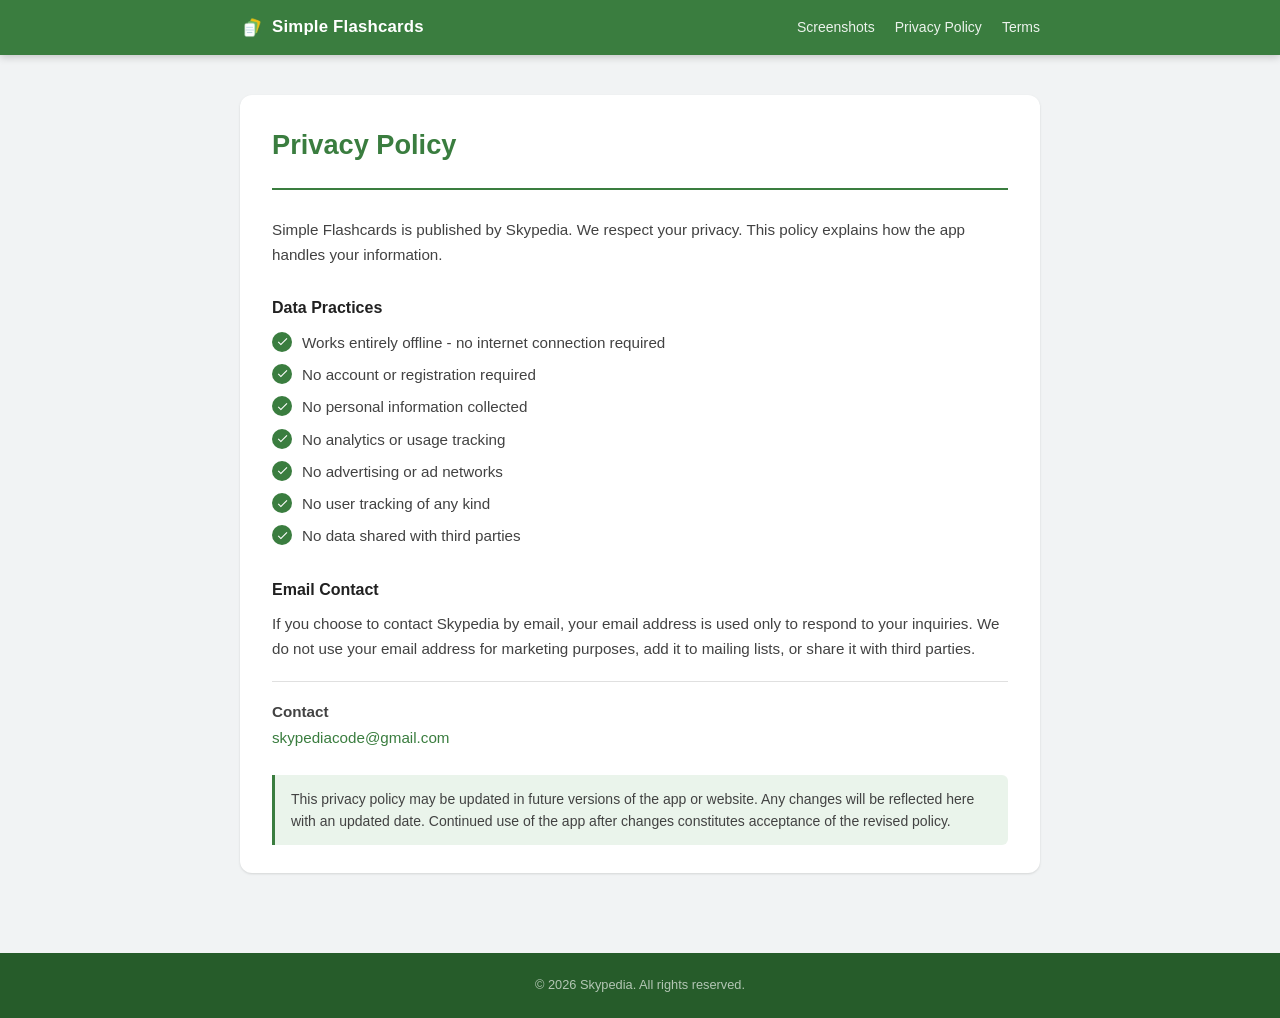
<file: privacy-policy.html>
<!doctype html>
<html lang="en">
  <head>
    <meta charset="UTF-8" />
    <meta name="viewport" content="width=device-width, initial-scale=1.0" />
    <title>Privacy Policy – Simple Flashcards</title>
    <meta
      name="description"
      content="Privacy Policy for Simple Flashcards, published by Skypedia."
    />
    <link rel="stylesheet" href="styles.css" />
    <link rel="icon" type="image/png" sizes="192x192" href="app-icon.png" />
    <link rel="apple-touch-icon" sizes="192x192" href="app-icon.png" />
    <link rel="shortcut icon" href="app-icon.png" type="image/png" />
  </head>
  <body>
    <header>
      <div class="container">
        <a href="index.html" class="site-title" id="nav-brand"
          ><img src="app-icon-header.webp" alt="" class="nav-icon" />Simple
          Flashcards</a
        >
        <nav>
          <a href="screenshots.html" id="nav-screenshots">Screenshots</a>
          <a href="privacy-policy.html" id="nav-privacy">Privacy Policy</a>
          <a href="terms.html" id="nav-terms">Terms</a>
        </nav>
      </div>
    </header>

    <main>
      <div class="container">
        <div class="card">
          <div class="page-header">
            <h1>Privacy Policy</h1>
            <!-- <p class="updated">Last updated: June 2026</p> -->
          </div>

          <div class="prose">
            <p>
              Simple Flashcards is published by Skypedia. We respect your
              privacy. This policy explains how the app handles your
              information.
            </p>

            <h2>Data Practices</h2>
            <ul>
              <li>Works entirely offline - no internet connection required</li>
              <li>No account or registration required</li>
              <li>No personal information collected</li>
              <li>No analytics or usage tracking</li>
              <li>No advertising or ad networks</li>
              <li>No user tracking of any kind</li>
              <li>No data shared with third parties</li>
            </ul>

            <h2>Email Contact</h2>
            <p>
              If you choose to contact Skypedia by email, your email address is
              used only to respond to your inquiries. We do not use your email
              address for marketing purposes, add it to mailing lists, or share
              it with third parties.
            </p>

            <div class="contact-block">
              <p><strong>Contact</strong></p>
              <p>
                <a href="mailto:skypediacode@gmail.com" id="link-contact"
                  >skypediacode@gmail.com</a
                >
              </p>
            </div>

            <div class="note">
              This privacy policy may be updated in future versions of the app
              or website. Any changes will be reflected here with an updated
              date. Continued use of the app after changes constitutes
              acceptance of the revised policy.
            </div>
          </div>
        </div>
      </div>
    </main>

    <footer>
      <div class="container">
        <p>&copy; 2026 Skypedia. All rights reserved.</p>
      </div>
    </footer>
  </body>
</html>
</file>
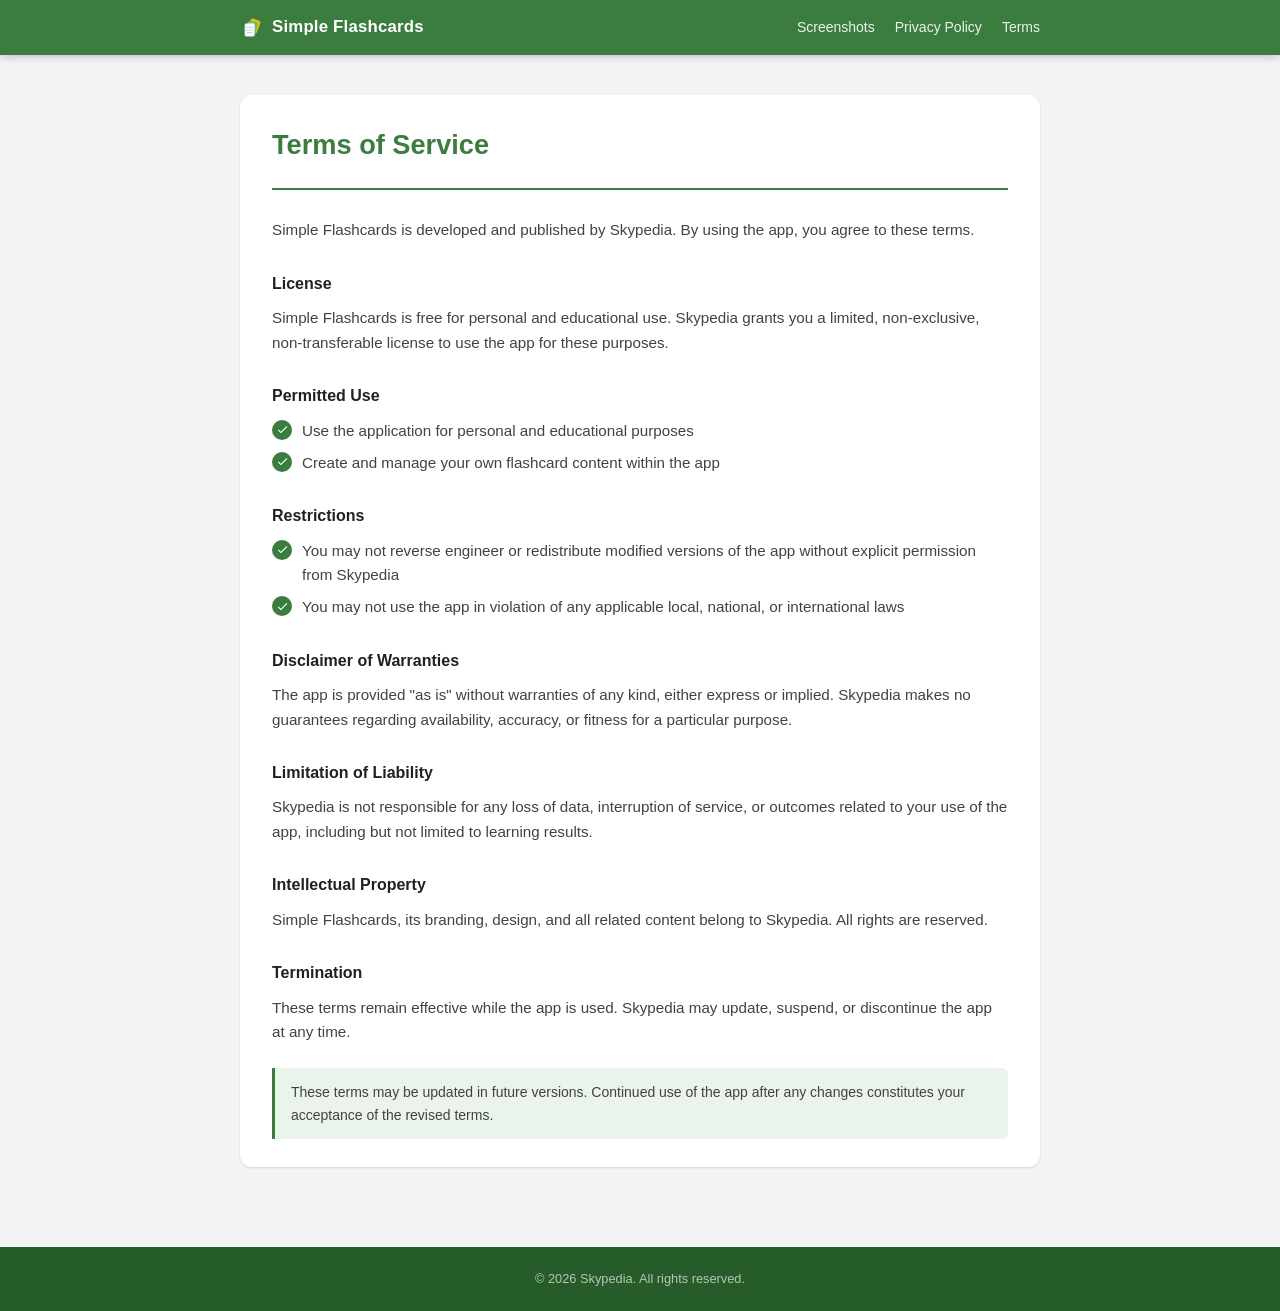
<file: terms.html>
<!doctype html>
<html lang="en">
  <head>
    <meta charset="UTF-8" />
    <meta name="viewport" content="width=device-width, initial-scale=1.0" />
    <title>Terms of Service – Simple Flashcards</title>
    <meta
      name="description"
      content="Terms of Service for Simple Flashcards, developed and published by Skypedia."
    />
    <link rel="stylesheet" href="styles.css" />
    <link rel="icon" type="image/png" sizes="192x192" href="app-icon.png" />
    <link rel="apple-touch-icon" sizes="192x192" href="app-icon.png" />
    <link rel="shortcut icon" href="app-icon.png" type="image/png" />
  </head>
  <body>
    <header>
      <div class="container">
        <a href="index.html" class="site-title" id="nav-brand"
          ><img src="app-icon-header.webp" alt="" class="nav-icon" />Simple
          Flashcards</a
        >
        <nav>
          <a href="screenshots.html" id="nav-screenshots">Screenshots</a>
          <a href="privacy-policy.html" id="nav-privacy">Privacy Policy</a>
          <a href="terms.html" id="nav-terms">Terms</a>
        </nav>
      </div>
    </header>

    <main>
      <div class="container">
        <div class="card">
          <div class="page-header">
            <h1>Terms of Service</h1>
            <!-- <p class="updated">Last updated: June 2026</p> -->
          </div>

          <div class="prose">
            <p>
              Simple Flashcards is developed and published by Skypedia. By using
              the app, you agree to these terms.
            </p>

            <h2>License</h2>
            <p>
              Simple Flashcards is free for personal and educational use.
              Skypedia grants you a limited, non-exclusive, non-transferable
              license to use the app for these purposes.
            </p>

            <h2>Permitted Use</h2>
            <ul>
              <li>Use the application for personal and educational purposes</li>
              <li>
                Create and manage your own flashcard content within the app
              </li>
            </ul>

            <h2>Restrictions</h2>
            <ul>
              <li>
                You may not reverse engineer or redistribute modified versions
                of the app without explicit permission from Skypedia
              </li>
              <li>
                You may not use the app in violation of any applicable local,
                national, or international laws
              </li>
            </ul>

            <h2>Disclaimer of Warranties</h2>
            <p>
              The app is provided "as is" without warranties of any kind, either
              express or implied. Skypedia makes no guarantees regarding
              availability, accuracy, or fitness for a particular purpose.
            </p>

            <h2>Limitation of Liability</h2>
            <p>
              Skypedia is not responsible for any loss of data, interruption of
              service, or outcomes related to your use of the app, including but
              not limited to learning results.
            </p>

            <h2>Intellectual Property</h2>
            <p>
              Simple Flashcards, its branding, design, and all related content
              belong to Skypedia. All rights are reserved.
            </p>

            <h2>Termination</h2>
            <p>
              These terms remain effective while the app is used. Skypedia may
              update, suspend, or discontinue the app at any time.
            </p>

            <div class="note">
              These terms may be updated in future versions. Continued use of
              the app after any changes constitutes your acceptance of the
              revised terms.
            </div>
          </div>
        </div>
      </div>
    </main>

    <footer>
      <div class="container">
        <p>&copy; 2026 Skypedia. All rights reserved.</p>
      </div>
    </footer>
  </body>
</html>
</file>
<file: styles.css>
* {
  box-sizing: border-box;
  margin: 0;
  padding: 0;
}

:root {
  --green: #3a7d3f;
  --green-dark: #265c2a;
  --green-mid: #4a8f4f;
  --green-light: #eaf4eb;
  --yellow: #f9a825;
  --bg: #f1f3f4;
  --white: #ffffff;
  --text: #212121;
  --text-mid: #424242;
  --text-muted: #757575;
  --border: #e0e0e0;
  --shadow-sm: 0 1px 3px rgba(0, 0, 0, 0.08), 0 1px 2px rgba(0, 0, 0, 0.05);
  --shadow-md: 0 4px 16px rgba(0, 0, 0, 0.12), 0 2px 6px rgba(0, 0, 0, 0.07);
  --radius: 12px;
}

body {
  font-family:
    -apple-system, BlinkMacSystemFont, "Segoe UI", Roboto, Oxygen, Ubuntu,
    sans-serif;
  background: var(--bg);
  color: var(--text);
  line-height: 1.6;
  min-height: 100vh;
  display: flex;
  flex-direction: column;
}

a {
  color: var(--green);
  text-decoration: none;
}

a:hover {
  text-decoration: underline;
}

/* ── Layout ──────────────────────────────────────────── */

.container {
  max-width: 840px;
  margin: 0 auto;
  padding: 0 20px;
  width: 100%;
}

main {
  flex: 1;
  padding: 40px 0 60px;
}

/* ── Header ──────────────────────────────────────────── */

header {
  background: var(--green);
  padding: 14px 0;
  box-shadow: 0 2px 8px rgba(0, 0, 0, 0.2);
}

header .container {
  display: flex;
  align-items: center;
  justify-content: space-between;
  gap: 12px;
}

.site-title {
  font-size: 1.05rem;
  font-weight: 600;
  color: #fff;
  letter-spacing: 0.2px;
  display: inline-flex;
  align-items: center;
  gap: 8px;
}

.nav-icon {
  width: 24px;
  height: 24px;
  border-radius: 50%;
  flex-shrink: 0;
}

.site-title:hover {
  text-decoration: none;
  opacity: 0.9;
}

nav {
  display: flex;
  gap: 20px;
}

nav a {
  color: rgba(255, 255, 255, 0.9);
  font-size: 0.875rem;
  font-weight: 500;
}

nav a:hover {
  color: #fff;
  text-decoration: none;
}

/* ── Hero ────────────────────────────────────────────── */

.hero {
  background: var(--white);
  text-align: center;
  padding: 52px 28px 48px;
  border-radius: var(--radius);
  margin-bottom: 20px;
  box-shadow: var(--shadow-sm);
}

.app-icon {
  width: 96px;
  height: 96px;
  border-radius: 24px;
  margin-bottom: 20px;
}

.hero h1 {
  font-size: 2rem;
  font-weight: 700;
  color: var(--text);
  letter-spacing: -0.4px;
  margin-bottom: 8px;
}

.hero .tagline {
  font-size: 0.8rem;
  font-weight: 700;
  letter-spacing: 1.2px;
  text-transform: uppercase;
  color: var(--green);
  margin-bottom: 14px;
}

.hero .description {
  font-size: 1rem;
  color: var(--text-muted);
  max-width: 420px;
  margin: 0 auto;
}

/* ── Store badges ────────────────────────────────────── */

.store-buttons {
  display: flex;
  gap: 16px;
  justify-content: center;
  align-items: flex-start;
  flex-wrap: wrap;
  margin-top: 28px;
}

.store-badge-link {
  display: inline-block;
  transition:
    transform 0.15s ease,
    opacity 0.15s ease;
}

.store-badge-link:hover {
  transform: translateY(-2px);
  opacity: 0.88;
  text-decoration: none;
}

.store-badge {
  height: 52px;
  width: auto;
  display: block;
}

.store-badge-coming {
  display: flex;
  flex-direction: column;
  align-items: center;
  gap: 6px;
}

.store-badge-coming .store-badge {
  opacity: 0.38;
  filter: grayscale(20%);
}

.store-badge-soon {
  font-size: 0.68rem;
  font-weight: 600;
  letter-spacing: 0.6px;
  text-transform: uppercase;
  color: var(--text-muted);
}

/* ── Cards ───────────────────────────────────────────── */

.card {
  background: var(--white);
  border-radius: var(--radius);
  padding: 28px 32px;
  margin-bottom: 20px;
  box-shadow: var(--shadow-sm);
}

.card-title {
  font-size: 0.7rem;
  font-weight: 700;
  letter-spacing: 1.2px;
  text-transform: uppercase;
  color: var(--text-muted);
  margin-bottom: 18px;
}

/* ── Features ────────────────────────────────────────── */

.features ul {
  list-style: none;
  display: grid;
  grid-template-columns: 1fr 1fr;
  gap: 10px 32px;
}

.features ul li {
  display: flex;
  align-items: center;
  gap: 9px;
  font-size: 0.95rem;
  color: var(--text-mid);
}

.features ul li::before {
  content: "";
  flex-shrink: 0;
  width: 20px;
  height: 20px;
  border-radius: 50%;
  background: var(--green)
    url("data:image/svg+xml,%3Csvg xmlns='http://www.w3.org/2000/svg' viewBox='0 0 24 24'%3E%3Cpath fill='white' d='M9 16.17L4.83 12l-1.42 1.41L9 19 21 7l-1.41-1.41z'/%3E%3C/svg%3E")
    center / 13px no-repeat;
}

/* ── Links ───────────────────────────────────────────── */

.link-list {
  display: flex;
  flex-wrap: wrap;
  gap: 10px;
}

.link-list a {
  display: inline-block;
  padding: 9px 20px;
  background: var(--green);
  color: #fff;
  border-radius: 24px;
  font-size: 0.875rem;
  font-weight: 500;
  transition:
    background 0.15s ease,
    transform 0.1s ease,
    box-shadow 0.15s ease;
}

.link-list a:hover {
  background: var(--green-dark);
  text-decoration: none;
  transform: translateY(-1px);
  box-shadow: 0 4px 10px rgba(0, 0, 0, 0.15);
}

/* ── Publisher strip ─────────────────────────────────── */

.publisher-strip {
  text-align: center;
  padding-top: 6px;
  color: var(--text-muted);
  font-size: 0.85rem;
}

.publisher-strip strong {
  color: var(--text-mid);
  margin-left: 3px;
}

/* ── Inner page header ───────────────────────────────── */

.page-header {
  margin-bottom: 28px;
  padding-bottom: 18px;
  border-bottom: 2px solid var(--green);
}

.page-header h1 {
  font-size: 1.7rem;
  font-weight: 700;
  color: var(--green);
  margin-bottom: 4px;
}

.page-header .updated {
  font-size: 0.8rem;
  color: var(--text-muted);
}

/* ── Prose (policy / terms pages) ───────────────────── */

.prose p {
  color: var(--text-mid);
  margin-bottom: 14px;
  font-size: 0.95rem;
}

.prose h2 {
  font-size: 1rem;
  font-weight: 600;
  color: var(--text);
  margin: 28px 0 10px;
}

.prose h2:first-child {
  margin-top: 0;
}

.prose ul {
  list-style: none;
  margin-bottom: 14px;
}

.prose ul li {
  display: flex;
  gap: 10px;
  color: var(--text-mid);
  margin-bottom: 8px;
  font-size: 0.95rem;
  align-items: flex-start;
}

.prose ul li::before {
  content: "";
  flex-shrink: 0;
  width: 20px;
  height: 20px;
  margin-top: 1px;
  border-radius: 50%;
  background: var(--green)
    url("data:image/svg+xml,%3Csvg xmlns='http://www.w3.org/2000/svg' viewBox='0 0 24 24'%3E%3Cpath fill='white' d='M9 16.17L4.83 12l-1.42 1.41L9 19 21 7l-1.41-1.41z'/%3E%3C/svg%3E")
    center / 13px no-repeat;
}

.prose .note {
  background: var(--green-light);
  border-left: 3px solid var(--green);
  border-radius: 0 6px 6px 0;
  padding: 13px 16px;
  margin-top: 24px;
  font-size: 0.875rem;
  color: var(--text-mid);
}

.prose .contact-block {
  margin-top: 20px;
  padding-top: 18px;
  border-top: 1px solid var(--border);
}

.prose .contact-block p {
  margin-bottom: 2px;
}

/* ── Footer ──────────────────────────────────────────── */

footer {
  background: var(--green-dark);
  padding: 22px 0;
  text-align: center;
}

footer p {
  font-size: 0.8rem;
  color: rgba(255, 255, 255, 0.65);
}

/* ── Responsive ──────────────────────────────────────── */

@media (max-width: 600px) {
  .hero {
    padding: 44px 20px 40px;
  }

  .hero h1 {
    font-size: 1.6rem;
  }

  .app-icon {
    width: 80px;
    height: 80px;
    border-radius: 18px;
  }

  .card {
    padding: 22px 18px;
  }

  .features ul {
    grid-template-columns: 1fr;
  }

  header .container {
    flex-direction: row;
    align-items: center;
  }

  nav {
    gap: 16px;
  }
}

/* ── Screenshots Gallery ────────────────────────────────── */

.lang-tabs-container {
  display: flex;
  justify-content: center;
  margin-bottom: 24px;
}

.lang-tabs {
  display: inline-flex;
  background: #e0e0e0;
  padding: 4px;
  border-radius: 30px;
  gap: 4px;
}

.lang-tab {
  border: none;
  background: transparent;
  padding: 8px 24px;
  font-size: 0.9rem;
  font-weight: 600;
  color: var(--text-mid);
  border-radius: 24px;
  cursor: pointer;
  transition: all 0.2s ease;
}

.lang-tab.active {
  background: var(--green);
  color: #fff;
  box-shadow: 0 2px 6px rgba(0, 0, 0, 0.15);
}

.screenshot-grid {
  display: grid;
  grid-template-columns: repeat(auto-fill, minmax(240px, 1fr));
  gap: 24px;
  margin-top: 16px;
}

.screenshot-card {
  background: var(--white);
  border-radius: var(--radius);
  overflow: hidden;
  box-shadow: var(--shadow-sm);
  transition: transform 0.2s ease, box-shadow 0.2s ease;
  display: flex;
  flex-direction: column;
  cursor: pointer;
  border: 1px solid var(--border);
}

.screenshot-card:hover {
  transform: translateY(-4px);
  box-shadow: var(--shadow-md);
}

.screenshot-img-wrap {
  width: 100%;
  aspect-ratio: 9 / 19.5;
  background: #000;
  overflow: hidden;
  position: relative;
}

.screenshot-img {
  width: 100%;
  height: 100%;
  object-fit: cover;
  display: block;
  transition: transform 0.3s ease;
}

.screenshot-card:hover .screenshot-img {
  transform: scale(1.03);
}

.screenshot-caption {
  padding: 14px 16px;
  background: var(--white);
  flex: 1;
  display: flex;
  flex-direction: column;
  justify-content: center;
}

.screenshot-title {
  font-size: 0.9rem;
  font-weight: 700;
  color: var(--text);
  margin-bottom: 4px;
}

.screenshot-desc {
  font-size: 0.8rem;
  color: var(--text-muted);
  line-height: 1.4;
}

/* ── Lightbox Modal ────────────────────────────────────── */

.lightbox {
  display: none;
  position: fixed;
  top: 0;
  left: 0;
  width: 100%;
  height: 100%;
  background: rgba(0, 0, 0, 0.85);
  z-index: 9999;
  justify-content: center;
  align-items: center;
  padding: 20px;
  backdrop-filter: blur(4px);
}

.lightbox.active {
  display: flex;
}

.lightbox-content {
  max-width: 90vw;
  max-height: 90vh;
  object-fit: contain;
  border-radius: 16px;
  box-shadow: 0 10px 30px rgba(0, 0, 0, 0.5);
}

.lightbox-close {
  position: absolute;
  top: 20px;
  right: 24px;
  color: #fff;
  font-size: 32px;
  font-weight: bold;
  cursor: pointer;
  background: rgba(255, 255, 255, 0.2);
  width: 44px;
  height: 44px;
  border-radius: 50%;
  display: flex;
  align-items: center;
  justify-content: center;
  line-height: 1;
  transition: background 0.2s ease;
}

.lightbox-close:hover {
  background: rgba(255, 255, 255, 0.4);
}
</file>
